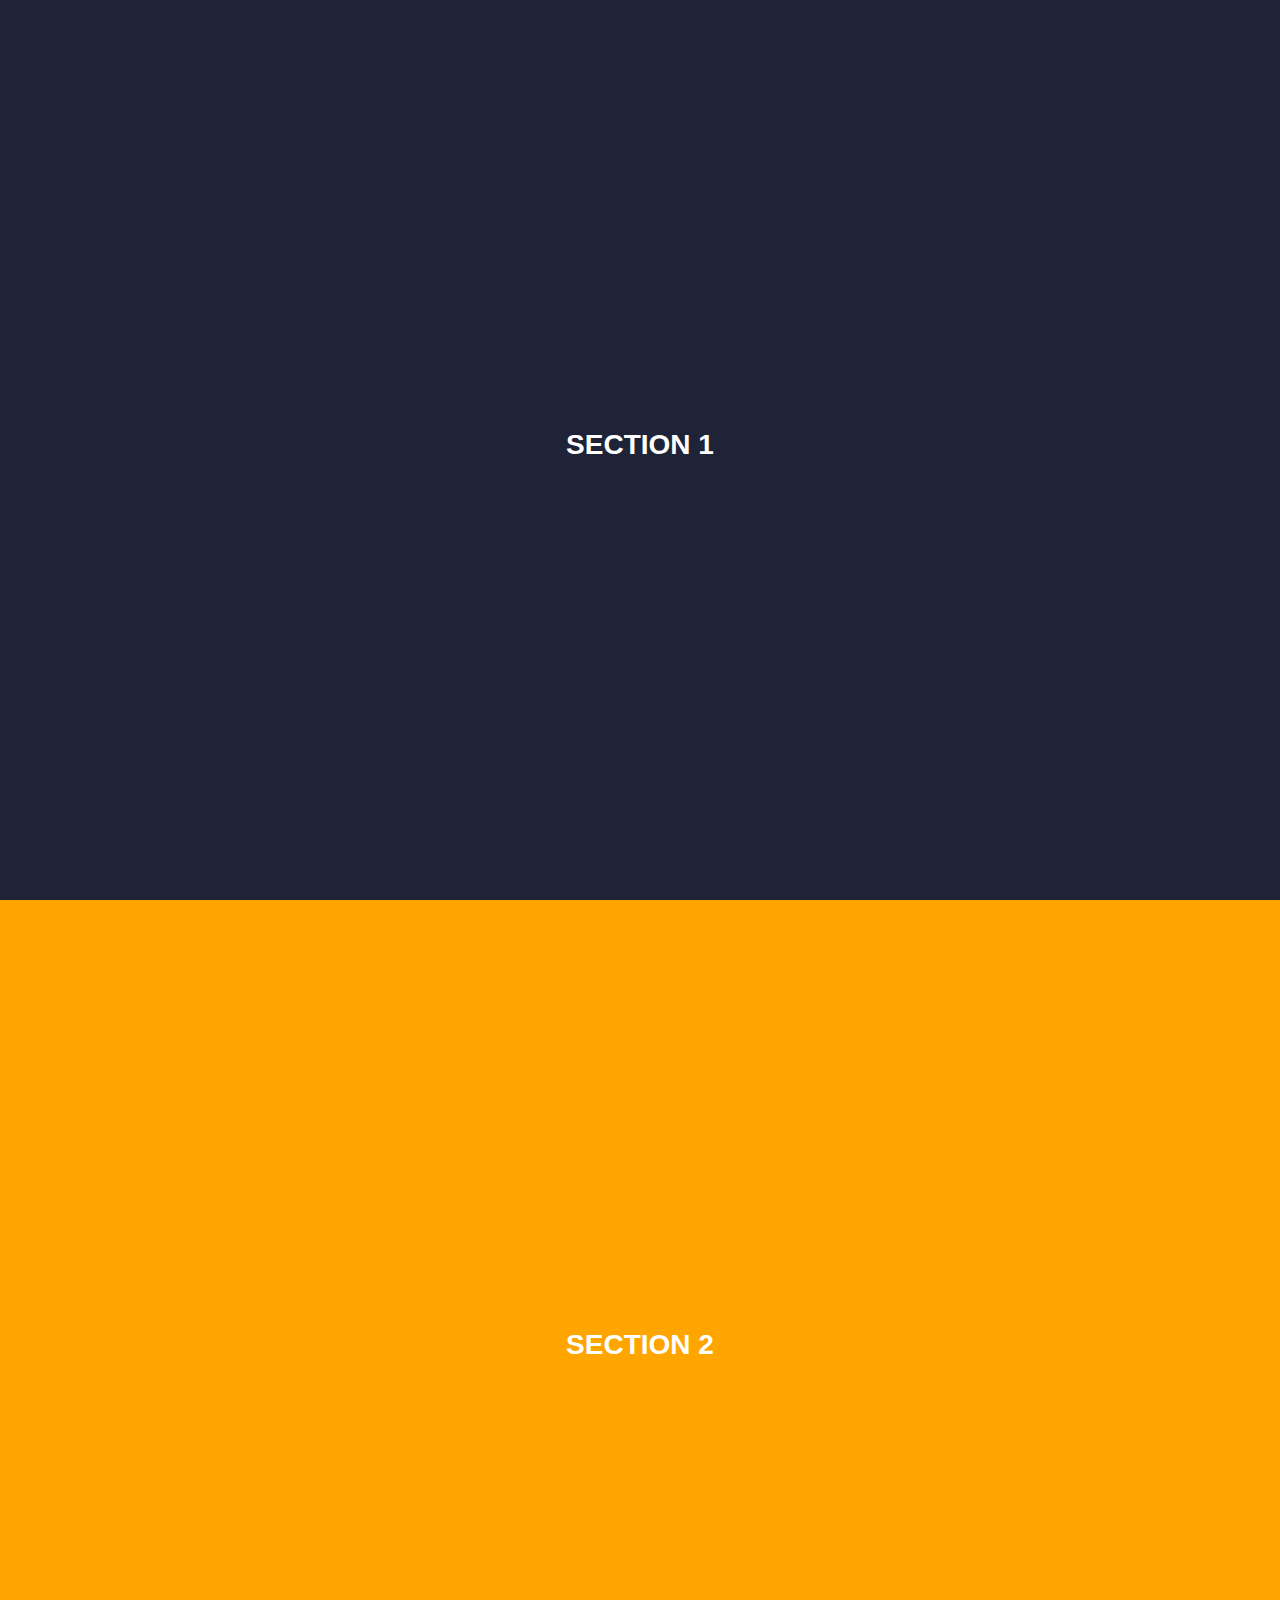
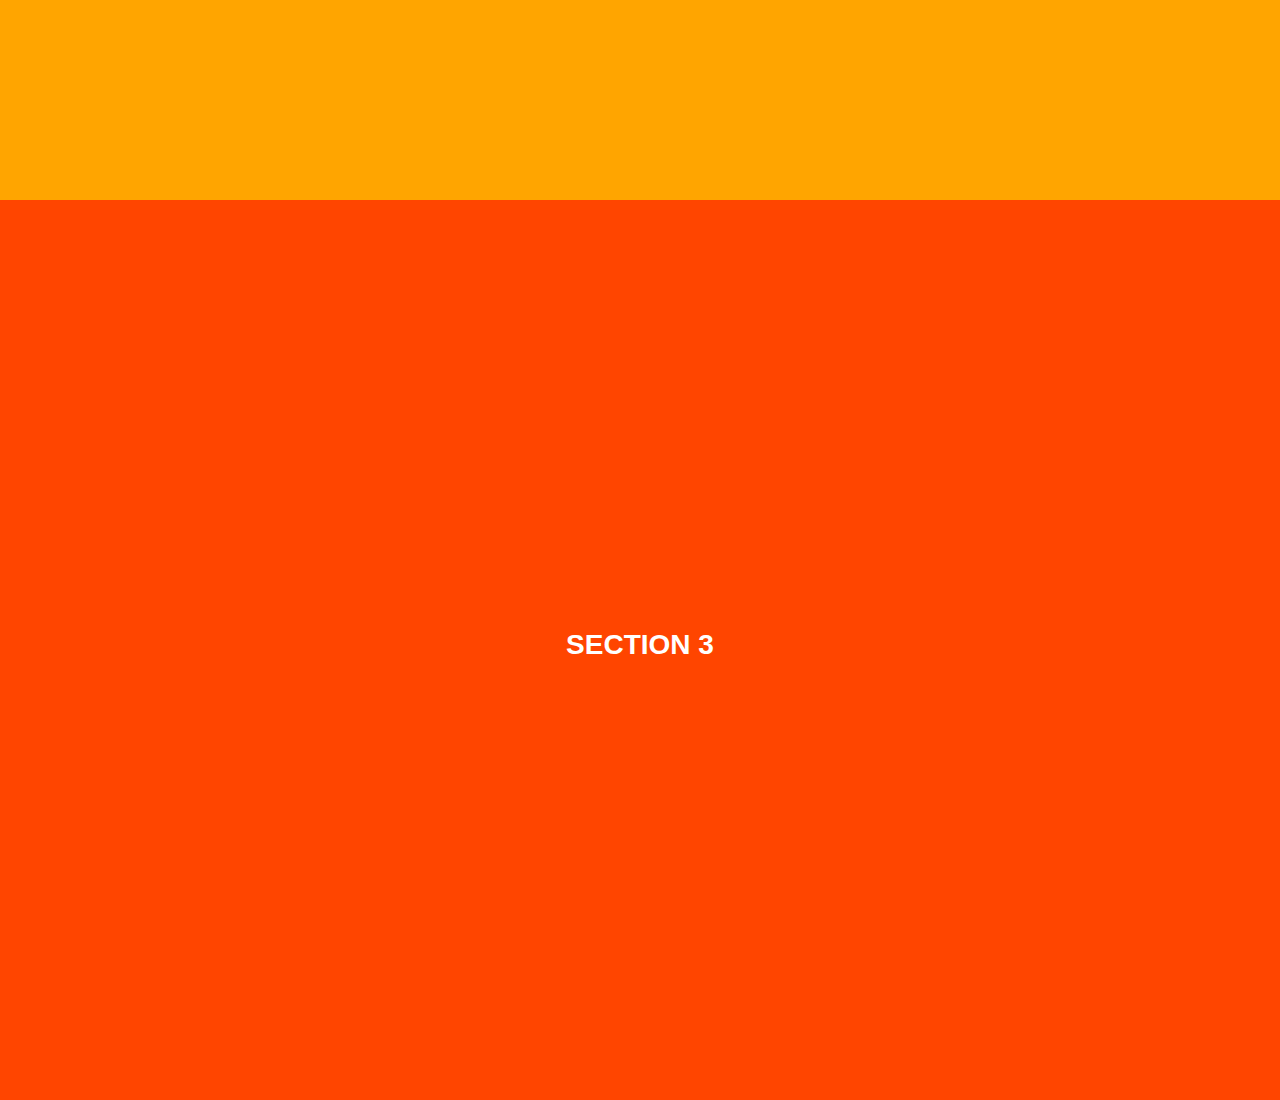
<file: 5-modalScroll/index.html>
<!DOCTYPE html>
<html lang="en">
<head>
    <meta charset="UTF-8">
    <meta name="viewport" content="width=device-width, initial-scale=1.0">
    <link rel="stylesheet" href="/5-modalScroll/style.css">
    <link rel="stylesheet" href="https://cdnjs.cloudflare.com/ajax/libs/font-awesome/5.15.2/css/all.min.css">
    <title>Modal au Scroll en cours</title>
</head>
<body>
    
    <div class="container">
        <div class="banniere-titre">
            <h1>
                SECTION 1
            </h1>
        </div>
    </div>

    <div class="container part2">
        <div class="banniere-titre">
            <h1>
                SECTION 2
            </h1>
        </div>
    </div>

    <div class="container part3">
        <div class="banniere-titre">
            <h1>
                SECTION 3
            </h1>
        </div>
    </div>

    <div class="modal-container">
        <div class="modal-details">
            <p class="modal-titre">50% de promotion sur tout le site</p>
            <!-- Ce code est visible au clic sur le bouton -->
            <p class="code">OHMYCODE!</p>

            <!-- Icône pour refermer la modal-->
            <i class="fas fa-times"></i>

            <!-- Bouton -->
            <button class="btn-success">OBTENIR LE CODE</button>
        </div>
    </div>
   

    <script src="/5-modalScroll/script.js"></script>
</body>
</html>
</file>
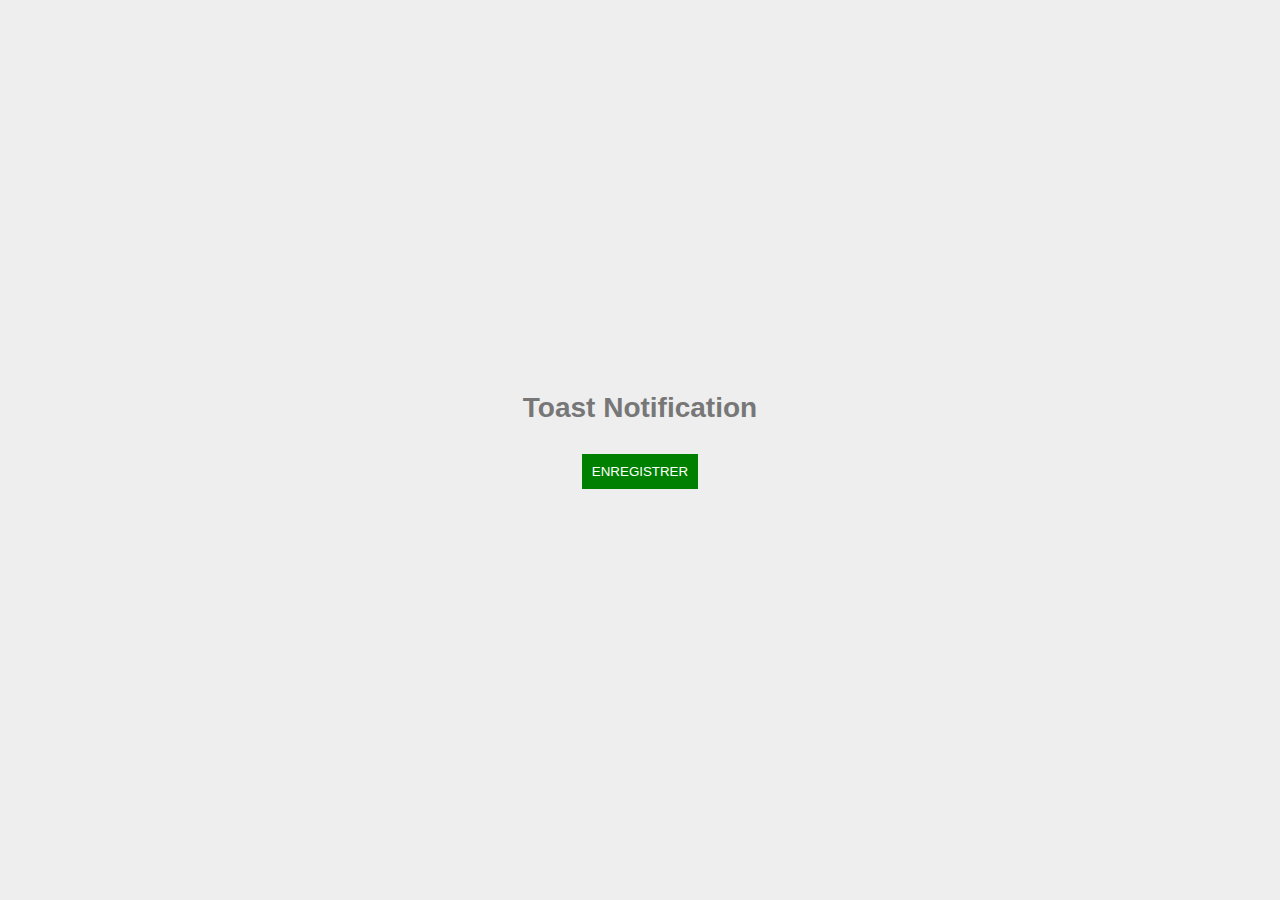
<file: 6-toast/index.html>
<!DOCTYPE html>
<html lang="fr">
<head>
    <meta charset="UTF-8">
    <meta name="viewport" content="width=device-width, initial-scale=1.0">
    <link rel="stylesheet" href="style.css">
    <link rel="stylesheet" href="https://cdnjs.cloudflare.com/ajax/libs/font-awesome/5.15.2/css/all.min.css">
    <title>Toast notification en cours</title>
</head>
<body>
    
    <div class="container">
        <div class="banniere-titre">
            <h1>
                Toast Notification
            </h1>
        </div>
        <button class="btn">ENREGISTRER</button>
        <div class="container-notifications">
            <!-- Dans cette DIV, viendront se placer 
                les notifications
            -->
        </div>
    </div>
   

    <script src="script.js"></script>
</body>
</html>
</file>
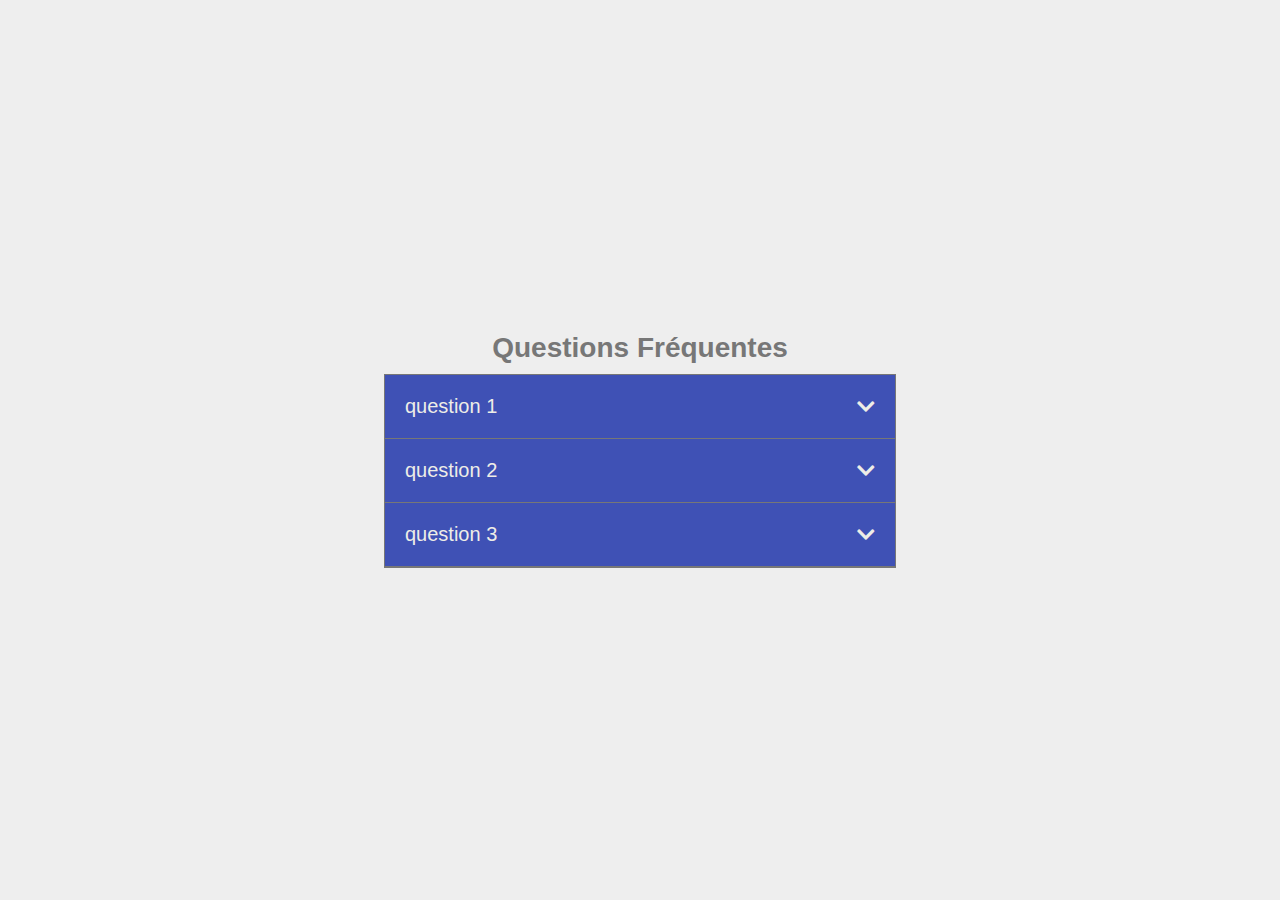
<file: 7-FAQ/index.html>
<!DOCTYPE html>
<html lang="fr">
<head>
    <meta charset="UTF-8">
    <meta name="viewport" content="width=device-width, initial-scale=1.0">
    <link rel="stylesheet" href="style.css">
    <link rel="stylesheet" href="https://cdnjs.cloudflare.com/ajax/libs/font-awesome/5.15.2/css/all.min.css">
    <title>FAQ en cours</title>
</head>
<body>
    
    <div class="container">
        <div class="banniere-titre">
            <h1>
               Questions Fréquentes
            </h1>
        </div>

        <div class="accordeon">
            <!-- Question 1 -->
            <div class="question">
                <p> question 1</p>
                <i class="fas fa-chevron-down"></i>
            </div>
            <div class="reponse">
                <p>réponse 1</p>
            </div>
            <!-- Ici Question 2 -->
            <!-- Ici Question 3 -->

            <div class="question">
                <p> question 2</p>
                <i class="fas fa-chevron-down"></i>
            </div>
            <div class="reponse">
                <p>réponse 2</p>
            </div>
            <div class="question">
                <p> question 3</p>
                <i class="fas fa-chevron-down"></i>
            </div>
            <div class="reponse">
                <p>réponse 3</p>
            </div>
        </div>



    </div>
   

    <script src="script.js"></script>
</body>
</html>
</file>
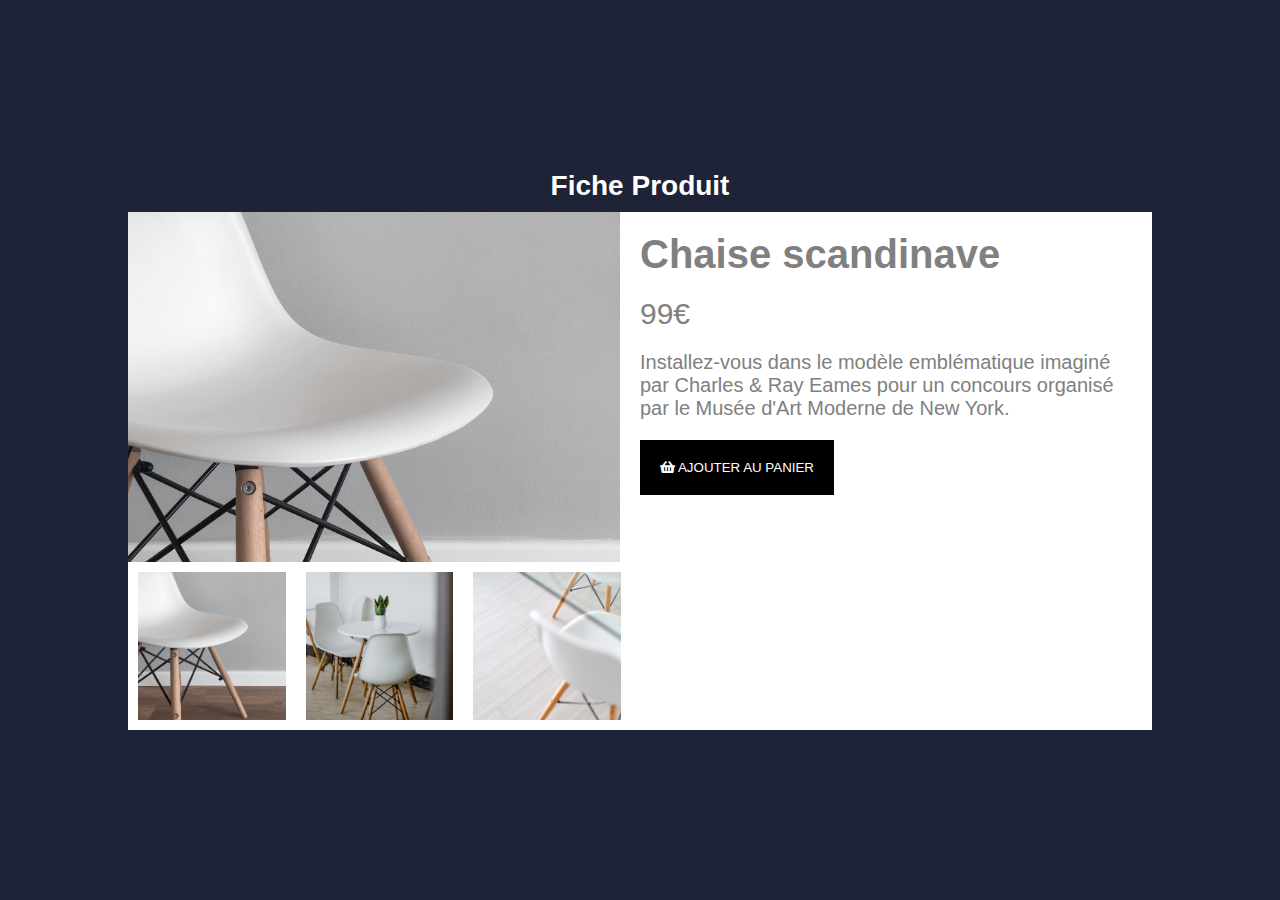
<file: 8-FicheProduit/index.html>
<!DOCTYPE html>
<html lang="fr">
<head>
    <meta charset="UTF-8">
    <meta name="viewport" content="width=device-width, initial-scale=1.0">
    <link rel="stylesheet" href="style.css">
    <link rel="stylesheet" href="https://cdnjs.cloudflare.com/ajax/libs/font-awesome/5.15.2/css/all.min.css">
    <title>Fiche produit en cours</title>
</head>
<body>
    
    <div class="container">
        <div class="banniere-titre">
            <h1>
                Fiche Produit
            </h1>
        </div>

        <div class="produit-container">
            <div class="produit-images">
                <!-- Image grand format -->
                <div class="full-img-container">
                    <img id="full" src="./Assets/img1.jpg" alt="chaise scandinave"/> 
                </div>
                <!-- Vignettes -->
                <div class="vignettes-container">
                    <img class="small" src="./Assets/img1.jpg" alt="chaise scandinave"/> 
                    <img class="small" src="./Assets/img2.jpg" alt="chaise scandinave"/> 
                    <img class="small" src="./Assets/img3.jpg" alt="chaise scandinave"/> 
                </div>
            </div>
            <div class="produit-infos">
                <h1 class="produit-titre">
                    Chaise scandinave
                </h1>
                <p class="produit-prix">
                    99€
                </p>
                <p class="description">
                    Installez-vous dans le modèle emblématique imaginé par Charles & Ray Eames pour un concours organisé par le Musée d'Art Moderne de New York.
                </p>
                <button class="btn-add">
                    <i class="fas fa-shopping-basket"></i>
                    AJOUTER AU PANIER
                </button>
                <p class="panier-container">
                </p>

            </div>

        </div>


    </div>
   

    <script src="script.js"></script>
</body>
</html>
</file>
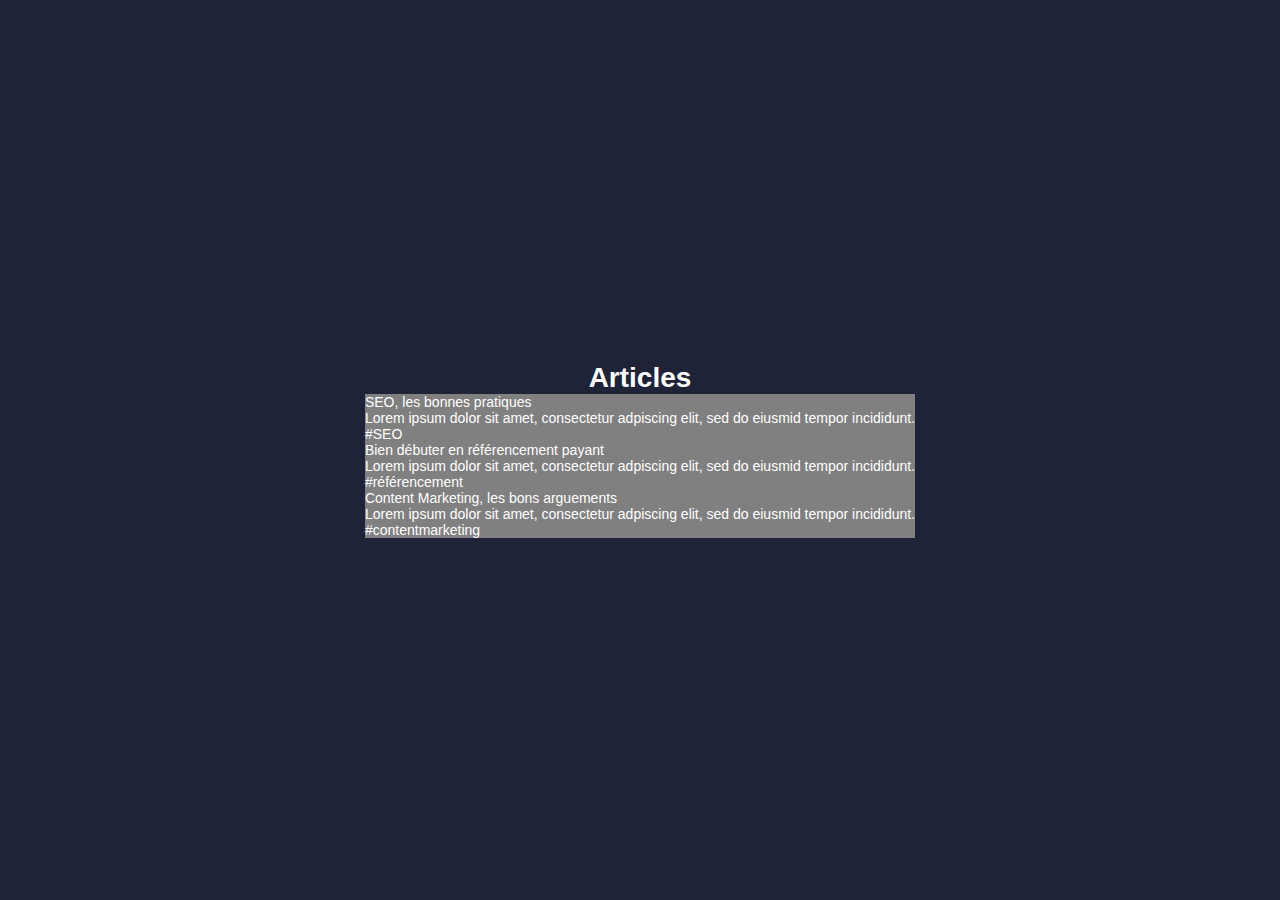
<file: 9-posts/index.html>
<!DOCTYPE html>
<html lang="fr">
<head>
    <meta charset="UTF-8">
    <meta name="viewport" content="width=device-width, initial-scale=1.0">
    <link rel="stylesheet" href="/9-posts/style.css">
    <link rel="stylesheet" href="https://cdnjs.cloudflare.com/ajax/libs/font-awesome/5.15.2/css/all.min.css">
    <title>FAQ en cours</title>
</head>
<body>
    
    <div class="container">
        <div class="banniere-titre">
            <h1>
                Articles
            </h1>
        </div>
        <div class="posts">
        </div>
    </div>
    <script src="/9-posts/script.js"></script>
</body>
</html>
</file>
<file: 5-modalScroll/style.css>
*{
  margin: 0;
  padding: 0;
  /* box-sizing: border-box; */
  text-decoration: none;
}
html{
  font-size: 62.5%;/* 1rem = 10px*/
}
body{
  font-size: 1.4rem;/* soit 14px*/
  font-family: arial;
  color: white;
}
.container{
  height: 100vh;
  display: flex;
  justify-content: center;
  flex-direction: column;
  align-items: center;
  background-color: #1E2337;
}
.banniere-titre{
  margin-bottom: 1rem;
}
.part2{
  background-color: orange;
}
.part3{
  background-color: orangered;
}
/*MODAL*/
.modal-container{
  display: none;
  height: 100vh;/*Couvre toute la page*/
  width: 100%;/*Couvre toute la page*/
  position: fixed;/*Se place au-dessus*/
  top: 0;
  left: 0;
  background-color: rgba(136, 222, 136, 0.8);
  /* display: flex; */
  justify-content: center;
  align-items: center;
}
.modal-details{
  background-color: white;
  width: 50%;
  text-align: center;
  position: relative;/*Pour positionner l'icône*/
  padding: 3rem;
  color:  #1E2337;
}
.modal-details i{
  position: absolute;
  top: -2px;
  right: -2px;
  font-size: 2rem;
  padding: 1rem;
  color: grey;
}
/*LE TITRE*/
.modal-titre{
  font-size: 3rem;
  font-weight: 900;
  margin-bottom: 1rem;
}
/*LE CODE*/
.code{
  display: none;
  background-color: black;
  color: white;
  font-family:monospace;
  padding: 1rem;
}
/*LE BOUTON*/
.btn-success{
  height: 4rem;
  background-color: rgb(231, 171, 61);
  color: white;
  padding: 1rem;
  border: none;
  width: 100%;/*pleine largeur*/
}
</file>
<file: 6-toast/style.css>
*{
  margin: 0;
  padding: 0;
  box-sizing: border-box;
  text-decoration: none;
}
html{
  font-size: 62.5%;/* 1rem = 10px*/
}
body{
  font-size: 1.4rem;/* soit 14px*/
  font-family: arial;
  color: #777;
}
.container{
  height: 100vh;
  display: flex;
  justify-content: center;
  flex-direction: column;
  align-items: center;
  background-color: #eee;
}

.banniere-titre{
  margin-bottom: 1rem;
}
.btn{
  border: none;
  color: white;
  padding: 1rem;
  margin: 2rem;
  background-color: green;
}
.container-notifications{
  position: fixed;
  bottom: 0px;
  right: 0px;
  margin: 3rem;
  font-size: 1.2rem;
}

.toast{
  padding: 1rem;
  margin: 0.7rem;
  border: 1px solid rgb(181, 181, 181);
  border-left: 3px solid green;
}
</file>
<file: 7-FAQ/style.css>
*{
  margin: 0;
  padding: 0;
  box-sizing: border-box;
  text-decoration: none;
}
html{
  font-size: 62.5%;/* 1rem = 10px*/
}
body{
  color: #777;
  font-size: 1.4rem;/* soit 14px*/
  font-family: arial;
}
.container{
  background-color: #eee;
  height: 100vh;
  display: flex;
  justify-content: center;
  flex-direction: column;
  align-items: center;
}

.banniere-titre{
  margin-bottom: 1rem;
}
.accordeon{
  width: 40%;
  background-color: #3F51B5;
  border: 1px solid #777;
  font-size: 2rem;
  color: #EEEDE7;
}
.question{
  display: flex; /*permet de positionner <p> et <i>*/
  justify-content: space-between;
  align-items: center;
  padding: 2rem;
  border-bottom: 1px solid #777;
}
.reponse{
  color: #777;
  background-color: #eee;
  padding: 3rem;
  display: none;
}
.visible{
  display: block;
}
</file>
<file: 8-FicheProduit/style.css>
*{
  margin: 0;
  padding: 0;
  box-sizing: border-box;
  text-decoration: none;
}
html{
  font-size: 62.5%;/* 1rem = 10px*/
}
body{
  font-size: 1.4rem;/* soit 14px*/
  font-family: arial;
  color: white;
}
.container{
  height: 100vh;
  display: flex;
  justify-content: center;
  flex-direction: column;
  align-items: center;
  background-color: #1E2337;
}

.banniere-titre{
  margin-bottom: 1rem;
}
/*FICHE PRODUIT*/
.produit-container{
  width: 80%;
  background-color: white;
  color: grey;
  display: flex;
}
/*IMAGES PRODUIT A GAUCHE*/
.produit-images{
  flex: 1;
}

/*l'image ne dépasse pas de son contenant */
.full-img-container{
  height: 350px;
  overflow: hidden;
}
/*l'image est complètement visible dans sa largeur*/
#full{
  max-width: 100%;
}
/*flex pour positionner les éléments
en colonne sur la version mobile
*/
.vignettes-container{
  display: flex;
}
.small{
  flex: 1;
  width: 30%;
  margin: 1rem;
}
/*INFOS PRODUIT A DROITE*/
.produit-infos{
  flex: 1;
  padding: 2rem;
}
h1.produit-titre{
  font-size: 4rem;
}
p.produit-prix{
  font-size: 3rem;
  margin: 2rem 0;
}
p.description{
  font-size: 2rem;
}
button.btn-add{
  background-color: black;
  color: white;
  padding: 2rem;
  outline: none;
  border: none;
  margin: 2rem 0;
}
@media screen and (max-width: 800px){
  .container{
      height: auto;/*annule la height:100vh*/
  }
  .produit-container{
      flex-direction: column;
  }
  .full-img-container{
      height: auto;/*annule la height:350pixels*/
  }
  .vignettes-container{
      flex-direction: column;
      width: 100%;
      align-items: center;
  }
  .small{
      width: 50%;
  }
}
</file>
<file: 9-posts/style.css>
* {
  margin: 0;
  padding: 0;
  box-sizing: border-box;
  text-decoration: none;
}

html {
  font-size: 62.5%;
}
body {
  font-size: 1.4rem;
  font-family: Arial, Helvetica, sans-serif;
  color: white;
}

.container {
  height: 100vh;
  display: flex;
  justify-content: center;
  flex-direction: column;
  align-items: center;
  background-color: #1E2337;
}
.posts {
  background-color: grey;
}
.post-titre{
  font-size: 3rem;
  color:orange;
}

post-extrait{
  font-size:  2rem;
}

.post-hastag{
  font-weight: 900;
}
</file>
